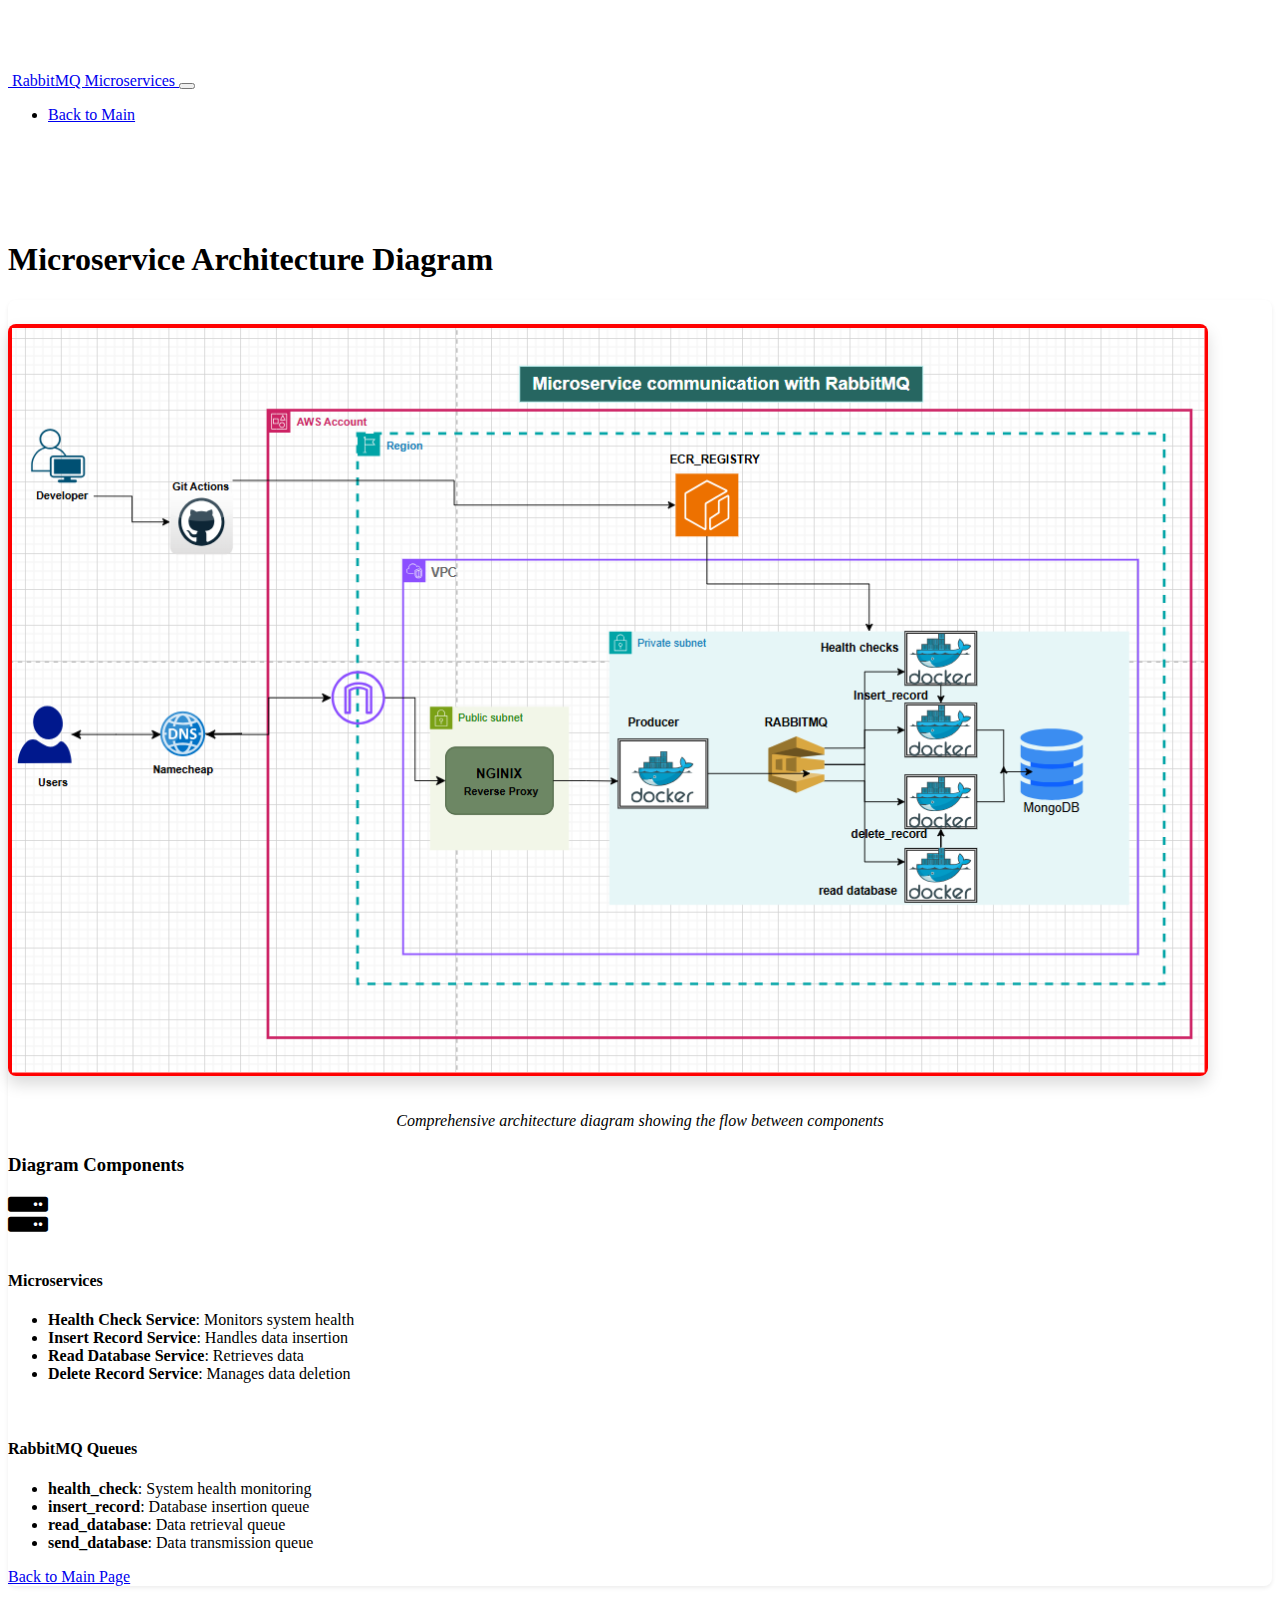
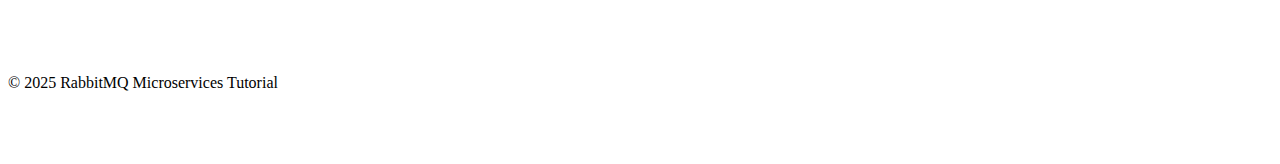
<file: static_site/diagram.html>
<!DOCTYPE html>
<html lang="en" data-bs-theme="dark">
<head>
    <meta charset="UTF-8">
    <meta name="viewport" content="width=device-width, initial-scale=1.0">
    <title>Microservice Architecture Diagram</title>
    
    <!-- Bootstrap CSS (Replit-themed) -->
    <link rel="stylesheet" href="https://cdn.replit.com/agent/bootstrap-agent-dark-theme.min.css">
    
    <!-- Font Awesome for icons -->
    <link rel="stylesheet" href="https://cdnjs.cloudflare.com/ajax/libs/font-awesome/6.0.0/css/all.min.css">
    
    <!-- Custom styles -->
    <link rel="stylesheet" href="css/custom.css">
</head>
<body>
    <!-- Navigation bar -->
    <nav class="navbar navbar-expand-lg navbar-dark bg-dark fixed-top">
        <div class="container">
            <a class="navbar-brand" href="index.html">
                <i class="fas fa-rabbit"></i> RabbitMQ Microservices
            </a>
            <button class="navbar-toggler" type="button" data-bs-toggle="collapse" data-bs-target="#navbarNav">
                <span class="navbar-toggler-icon"></span>
            </button>
            <div class="collapse navbar-collapse" id="navbarNav">
                <ul class="navbar-nav ms-auto">
                    <li class="nav-item">
                        <a class="nav-link" href="index.html">Back to Main</a>
                    </li>
                </ul>
            </div>
        </div>
    </nav>

    <!-- Main content -->
    <main>
        <div class="container" style="padding-top: 5rem;">
            <div class="row">
                <div class="col-lg-10 mx-auto text-center">
                    <h1 class="mb-4">Microservice Architecture Diagram</h1>
                    <div class="card dashboard-card">
                        <div class="card-body">
                            <img src="images/architecture-diagram.png" alt="Microservice Architecture with RabbitMQ" class="img-fluid screenshot-img mb-3" style="width: 100%; max-width: 1200px;">
                            <p class="image-caption">Comprehensive architecture diagram showing the flow between components</p>
                            
                            <div class="mt-5">
                                <h3>Diagram Components</h3>
                                <div class="row mt-4">
                                    <div class="col-md-6">
                                        <div class="card mb-3">
                                            <div class="card-body">
                                                <div class="text-center">
                                                    <i class="fas fa-server service-icon"></i>
                                                    <h4>Microservices</h4>
                                                </div>
                                                <ul>
                                                    <li><strong>Health Check Service</strong>: Monitors system health</li>
                                                    <li><strong>Insert Record Service</strong>: Handles data insertion</li>
                                                    <li><strong>Read Database Service</strong>: Retrieves data</li>
                                                    <li><strong>Delete Record Service</strong>: Manages data deletion</li>
                                                </ul>
                                            </div>
                                        </div>
                                    </div>
                                    <div class="col-md-6">
                                        <div class="card mb-3">
                                            <div class="card-body">
                                                <div class="text-center">
                                                    <i class="fas fa-rabbit service-icon"></i>
                                                    <h4>RabbitMQ Queues</h4>
                                                </div>
                                                <ul>
                                                    <li><strong>health_check</strong>: System health monitoring</li>
                                                    <li><strong>insert_record</strong>: Database insertion queue</li>
                                                    <li><strong>read_database</strong>: Data retrieval queue</li>
                                                    <li><strong>send_database</strong>: Data transmission queue</li>
                                                </ul>
                                            </div>
                                        </div>
                                    </div>
                                </div>
                            </div>
                            
                            <div class="mt-4">
                                <a href="index.html" class="btn btn-primary">Back to Main Page</a>
                            </div>
                        </div>
                    </div>
                </div>
            </div>
        </div>
    </main>

    <!-- Footer -->
    <footer class="bg-dark text-white mt-5">
        <div class="container">
            <div class="row">
                <div class="col-md-12 text-center">
                    <p>&copy; 2025 RabbitMQ Microservices Tutorial</p>
                </div>
            </div>
        </div>
    </footer>

    <!-- Bootstrap JS -->
    <script src="https://cdn.jsdelivr.net/npm/bootstrap@5.3.0-alpha1/dist/js/bootstrap.bundle.min.js"></script>
    
    <!-- Custom JS -->
    <script src="js/main.js"></script>
</body>
</html>
</file>
<file: static_site/css/custom.css>
/* Custom styles beyond Bootstrap */

/* Section padding */
section {
    padding: 4rem 0;
}

/* Code block styling */
pre[class*="language-"] {
    border-radius: 0.5rem;
    margin: 1.5rem 0;
}

/* Screenshot images */
.screenshot-img {
    border-radius: 0.5rem;
    box-shadow: 0 0.5rem 1rem rgba(0, 0, 0, 0.15);
    max-width: 100%;
    height: auto;
    margin: 1.5rem 0;
}

/* Step numbers */
.step-number {
    display: inline-flex;
    align-items: center;
    justify-content: center;
    width: 2rem;
    height: 2rem;
    border-radius: 50%;
    background-color: var(--bs-primary);
    color: white;
    font-weight: bold;
    margin-right: 0.5rem;
}

/* Timeline */
.timeline {
    position: relative;
    padding-left: 3rem;
}

.timeline:before {
    content: '';
    position: absolute;
    left: 0.75rem;
    top: 0;
    height: 100%;
    width: 2px;
    background-color: var(--bs-border-color);
}

.timeline-item {
    position: relative;
    padding-bottom: 2rem;
}

.timeline-marker {
    position: absolute;
    left: -2.25rem;
    top: 0.25rem;
    width: 1rem;
    height: 1rem;
    border-radius: 50%;
    background-color: var(--bs-primary);
}

/* Header background */
.page-header {
    background: linear-gradient(135deg, #4a148c 0%, #7b1fa2 100%);
    color: white;
    padding: 5rem 0;
}

/* Navbar adjustments */
.navbar {
    border-bottom: 1px solid var(--bs-border-color);
}

/* Tables */
.table-container {
    overflow-x: auto;
}

/* Image captions */
.image-caption {
    text-align: center;
    font-style: italic;
    margin-top: 0.5rem;
    margin-bottom: 1.5rem;
}

/* Table of contents */
.toc {
    position: sticky;
    top: 5rem;
}

/* Fixed navbar padding adjustment */
body {
    padding-top: 4rem;
}

/* Override code background for dark mode */
code[class*="language-"], 
pre[class*="language-"] {
    background: #2d2d2d !important;
}

/* Dashboard card */
.dashboard-card {
    border-radius: 0.5rem;
    box-shadow: 0 0.125rem 0.25rem rgba(0, 0, 0, 0.075);
    margin-bottom: 1.5rem;
    transition: transform 0.3s, box-shadow 0.3s;
}

.dashboard-card:hover {
    transform: translateY(-0.25rem);
    box-shadow: 0 0.5rem 1rem rgba(0, 0, 0, 0.15);
}

/* Button spacing */
.btn {
    margin-right: 0.5rem;
    margin-bottom: 0.5rem;
}

/* Service icons */
.service-icon {
    font-size: 2.5rem;
    margin-bottom: 1rem;
    color: var(--bs-primary);
}

/* Footer styling */
footer {
    padding: 3rem 0;
    background-color: var(--bs-dark);
}

/* Code toggle for mobile */
.code-toggle {
    display: block;
    margin-bottom: 0.5rem;
}

/* Active navigation link */
.nav-link.active {
    font-weight: bold;
    color: var(--bs-primary) !important;
}

/* Mobile responsiveness */
@media (max-width: 768px) {
    .page-header {
        padding: 3rem 0;
    }
    
    h1, .h1 {
        font-size: 2rem;
    }
    
    h2, .h2 {
        font-size: 1.75rem;
    }
    
    section {
        padding: 2rem 0;
    }
}

/* GitHub Pages specific adjustments */
.github-corner:hover .octo-arm {
    animation: octocat-wave 560ms ease-in-out;
}

@keyframes octocat-wave {
    0%, 100% {
        transform: rotate(0);
    }
    20%, 60% {
        transform: rotate(-25deg);
    }
    40%, 80% {
        transform: rotate(10deg);
    }
}

@media (max-width: 500px) {
    .github-corner:hover .octo-arm {
        animation: none;
    }
    .github-corner .octo-arm {
        animation: octocat-wave 560ms ease-in-out;
    }
}
</file>
